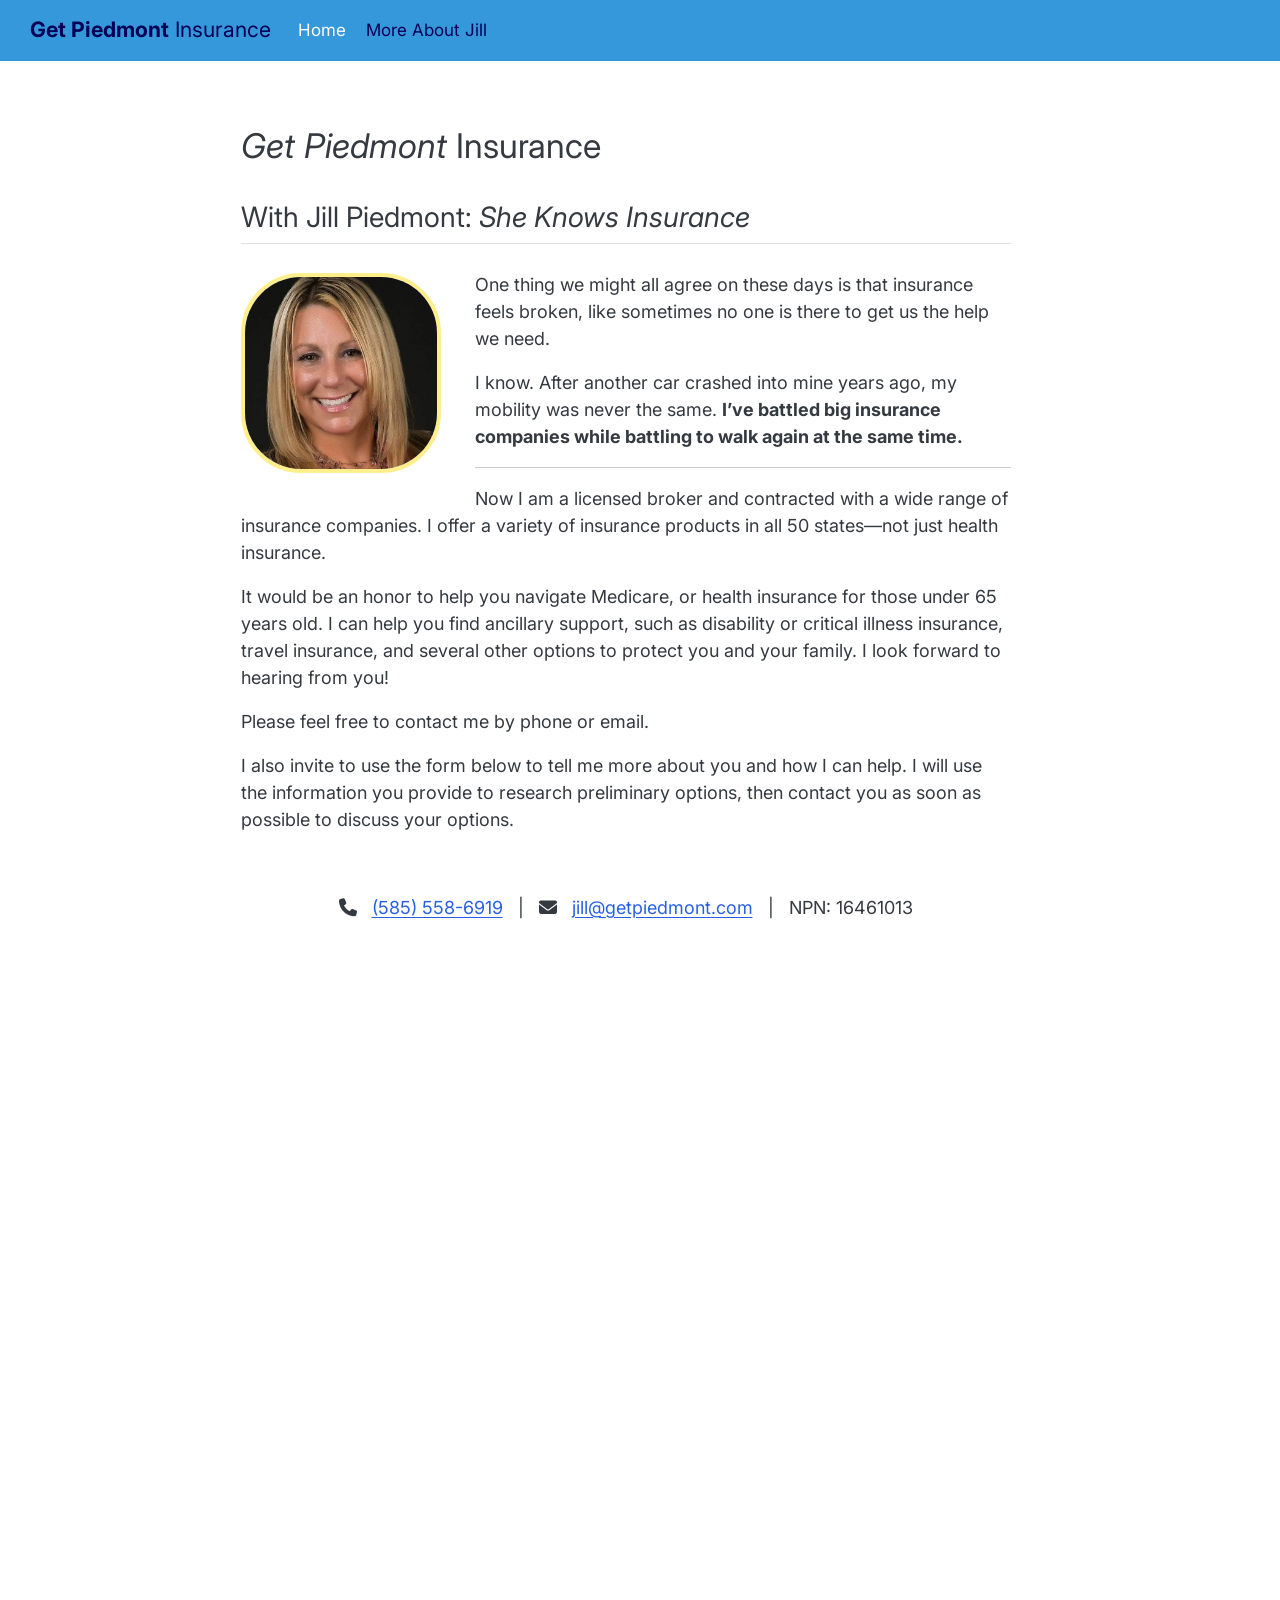
<file: index.html>
<!DOCTYPE html>
<html xmlns="http://www.w3.org/1999/xhtml" lang="en" xml:lang="en"><head>

<meta charset="utf-8">
<meta name="generator" content="quarto-1.9.36">

<meta name="viewport" content="width=device-width, initial-scale=1.0, user-scalable=yes">


<title>Get Piedmont Insurance</title>
<style>
/* Default styles provided by pandoc.
** See https://pandoc.org/MANUAL.html#variables-for-html for config info.
*/
code{white-space: pre-wrap;}
span.smallcaps{font-variant: small-caps;}
div.columns{display: flex; gap: min(4vw, 1.5em);}
div.column{flex: auto; overflow-x: auto;}
div.hanging-indent{margin-left: 1.5em; text-indent: -1.5em;}
ul.task-list{list-style: none;}
ul.task-list li input[type="checkbox"] {
  width: 0.8em;
  margin: 0 0.8em 0.2em -1em; /* quarto-specific, see https://github.com/quarto-dev/quarto-cli/issues/4556 */ 
  vertical-align: middle;
}
</style>


<script src="site_libs/quarto-nav/quarto-nav.js"></script>
<script src="site_libs/quarto-nav/headroom.min.js"></script>
<link href="./favicon.png" rel="icon" type="image/png">
<script src="site_libs/clipboard/clipboard.min.js"></script>
<script src="site_libs/quarto-html/quarto.js" type="module"></script>
<script src="site_libs/quarto-html/tabsets/tabsets.js" type="module"></script>
<script src="site_libs/quarto-html/popper.min.js"></script>
<script src="site_libs/quarto-html/tippy.umd.min.js"></script>
<script src="site_libs/quarto-html/anchor.min.js"></script>
<link href="site_libs/quarto-html/tippy.css" rel="stylesheet">
<link href="site_libs/quarto-html/quarto-syntax-highlighting-845c23b38eaddc0f92fda52bfe77a8c8.css" rel="stylesheet" id="quarto-text-highlighting-styles">
<script src="site_libs/bootstrap/bootstrap.min.js"></script>
<link href="site_libs/bootstrap/bootstrap-icons.css" rel="stylesheet">
<link href="site_libs/bootstrap/bootstrap-31ea59d8c5580e3be3acd17357558e1a.min.css" rel="stylesheet" append-hash="true" id="quarto-bootstrap" data-mode="light">
<script id="quarto-search-options" type="application/json">{
  "language": {
    "search-no-results-text": "No results",
    "search-matching-documents-text": "matching documents",
    "search-copy-link-title": "Copy link to search",
    "search-hide-matches-text": "Hide additional matches",
    "search-more-match-text": "more match in this document",
    "search-more-matches-text": "more matches in this document",
    "search-clear-button-title": "Clear",
    "search-text-placeholder": "",
    "search-detached-cancel-button-title": "Cancel",
    "search-submit-button-title": "Submit",
    "search-label": "Search"
  }
}</script>


<meta property="og:title" content="Get Piedmont Insurance">
<meta property="og:image" content="https://getpiedmont.com/images/jill.jpg">
<meta property="og:site_name" content="Get Piedmont Insurance">
<meta name="twitter:title" content="Get Piedmont Insurance">
<meta name="twitter:image" content="https://getpiedmont.com/images/jill.jpg">
<meta name="twitter:card" content="summary_large_image">
</head>

<body class="nav-fixed fullcontent quarto-light">

<div id="quarto-search-results"></div>
  <header id="quarto-header" class="headroom fixed-top">
    <nav class="navbar navbar-expand-lg " data-bs-theme="dark">
      <div class="navbar-container container-fluid">
      <div class="navbar-brand-container mx-auto">
    <a class="navbar-brand" href="./index.html">
    <span class="navbar-title"><b>Get Piedmont</b> Insurance</span>
    </a>
  </div>
          <button class="navbar-toggler" type="button" data-bs-toggle="collapse" data-bs-target="#navbarCollapse" aria-controls="navbarCollapse" role="menu" aria-expanded="false" aria-label="Toggle navigation" onclick="if (window.quartoToggleHeadroom) { window.quartoToggleHeadroom(); }">
  <span class="navbar-toggler-icon"></span>
</button>
          <div class="collapse navbar-collapse" id="navbarCollapse">
            <ul class="navbar-nav navbar-nav-scroll me-auto">
  <li class="nav-item">
    <a class="nav-link active" href="./index.html" aria-current="page"> 
<span class="menu-text">Home</span></a>
  </li>  
  <li class="nav-item">
    <a class="nav-link" href="./about.html"> 
<span class="menu-text">More About Jill</span></a>
  </li>  
</ul>
          </div> <!-- /navcollapse -->
            <div class="quarto-navbar-tools">
</div>
      </div> <!-- /container-fluid -->
    </nav>
</header>
<!-- content -->
<div id="quarto-content" class="quarto-container page-columns page-rows-contents page-layout-article page-navbar">
<!-- sidebar -->
<!-- margin-sidebar -->
    
<!-- main -->
<main class="content" id="quarto-document-content"><header id="title-block-header" class="quarto-title-block"></header>




<section id="get-piedmont-insurance" class="level1">
<h1><em>Get Piedmont</em> Insurance</h1>
<section id="subtitle" class="level2">
<h2 class="anchored" data-anchor-id="subtitle">With Jill Piedmont: <em>She Knows Insurance</em></h2>
<div id="hero-photo">
<p><img src="images/jill.jpg" alt="Jill Piedmont Derleth"></p>
</div>
<p style="margin-top: 1.25em; margin-bottom: 1.5em;">
</p><p>One thing we might all agree on these days is that insurance feels broken, like sometimes no one is there to get us the help we need.</p>
I know. After another car crashed into mine years ago, my mobility was never the same. <strong>I’ve battled big insurance companies while battling to walk again at the same time.</strong>
<p></p>
<hr>
<p>Now I am a licensed broker and contracted with a wide range of insurance companies. I offer a variety of insurance products in all 50 states—not just health insurance.</p>
<p>It would be an honor to help you navigate Medicare, or health insurance for those under 65 years old. I can help you find ancillary support, such as disability or critical illness insurance, travel insurance, and several other options to protect you and your family. I look forward to hearing from you!</p>
<p>Please feel free to contact me by phone or email.</p>
<p>I also invite to use the form below to tell me more about you and how I can help. I will use the information you provide to research preliminary options, then contact you as soon as possible to discuss your options.</p>
<p><br></p>
<p style="text-align: center">
<!--; font-size: 0.95rem;"> -->
<i title="Phone" class="fa-solid fa-phone"></i> <span style="margin-right: 10px;"></span> <a href="tel:+15855586919">(585) 558-6919</a> <span style="margin-right: 10px;"></span>|<span style="margin-right: 10px;"></span> <i title="Email" class="fa-solid fa-envelope"> <span style="margin-right: 10px;"></span> </i> <a href="mailto:jill@getpiedmont.com">jill@getpiedmont.com</a> <span style="margin-right: 10px;"></span>|<span style="margin-right: 10px;"></span> NPN: 16461013
</p>
<p><br></p>
<!-- GOOGLE FORM HERE!!!! -->
<iframe src="https://docs.google.com/forms/d/e/1FAIpQLSeXGgfIGxfxbbvX0NgqIiCvu-ggiUP18GAKP_W6N9-AdZB9Bw/viewform?embedded=true" width="640" height="3203" frameborder="0" marginheight="0" marginwidth="0">
Loading…
</iframe>


</section>
</section>

</main> <!-- /main -->
<script id="quarto-html-after-body" type="application/javascript">
  window.document.addEventListener("DOMContentLoaded", function (event) {
    const icon = "";
    const anchorJS = new window.AnchorJS();
    anchorJS.options = {
      placement: 'right',
      icon: icon
    };
    anchorJS.add('.anchored');
    const isCodeAnnotation = (el) => {
      for (const clz of el.classList) {
        if (clz.startsWith('code-annotation-')) {                     
          return true;
        }
      }
      return false;
    }
    const onCopySuccess = function(e) {
      // button target
      const button = e.trigger;
      // don't keep focus
      button.blur();
      // flash "checked"
      button.classList.add('code-copy-button-checked');
      var currentTitle = button.getAttribute("title");
      button.setAttribute("title", "Copied!");
      let tooltip;
      if (window.bootstrap) {
        button.setAttribute("data-bs-toggle", "tooltip");
        button.setAttribute("data-bs-placement", "left");
        button.setAttribute("data-bs-title", "Copied!");
        tooltip = new bootstrap.Tooltip(button, 
          { trigger: "manual", 
            customClass: "code-copy-button-tooltip",
            offset: [0, -8]});
        tooltip.show();    
      }
      setTimeout(function() {
        if (tooltip) {
          tooltip.hide();
          button.removeAttribute("data-bs-title");
          button.removeAttribute("data-bs-toggle");
          button.removeAttribute("data-bs-placement");
        }
        button.setAttribute("title", currentTitle);
        button.classList.remove('code-copy-button-checked');
      }, 1000);
      // clear code selection
      e.clearSelection();
    }
    const getTextToCopy = function(trigger) {
      const outerScaffold = trigger.parentElement.cloneNode(true);
      const codeEl = outerScaffold.querySelector('code');
      for (const childEl of codeEl.children) {
        if (isCodeAnnotation(childEl)) {
          childEl.remove();
        }
      }
      return codeEl.innerText;
    }
    const clipboard = new window.ClipboardJS('.code-copy-button:not([data-in-quarto-modal])', {
      text: getTextToCopy
    });
    clipboard.on('success', onCopySuccess);
    if (window.document.getElementById('quarto-embedded-source-code-modal')) {
      const clipboardModal = new window.ClipboardJS('.code-copy-button[data-in-quarto-modal]', {
        text: getTextToCopy,
        container: window.document.getElementById('quarto-embedded-source-code-modal')
      });
      clipboardModal.on('success', onCopySuccess);
    }
      var localhostRegex = new RegExp(/^(?:http|https):\/\/localhost\:?[0-9]*\//);
      var mailtoRegex = new RegExp(/^mailto:/);
        var filterRegex = new RegExp("https:\/\/getpiedmont\.com");
      var isInternal = (href) => {
          return filterRegex.test(href) || localhostRegex.test(href) || mailtoRegex.test(href);
      }
      // Inspect non-navigation links and adorn them if external
     var links = window.document.querySelectorAll('a[href]:not(.nav-link):not(.navbar-brand):not(.toc-action):not(.sidebar-link):not(.sidebar-item-toggle):not(.pagination-link):not(.no-external):not([aria-hidden]):not(.dropdown-item):not(.quarto-navigation-tool):not(.about-link)');
      for (var i=0; i<links.length; i++) {
        const link = links[i];
        if (!isInternal(link.href)) {
          // undo the damage that might have been done by quarto-nav.js in the case of
          // links that we want to consider external
          if (link.dataset.originalHref !== undefined) {
            link.href = link.dataset.originalHref;
          }
        }
      }
    function tippyHover(el, contentFn, onTriggerFn, onUntriggerFn) {
      const config = {
        allowHTML: true,
        maxWidth: 500,
        delay: 100,
        arrow: false,
        appendTo: function(el) {
            return el.parentElement;
        },
        interactive: true,
        interactiveBorder: 10,
        theme: 'quarto',
        placement: 'bottom-start',
      };
      if (contentFn) {
        config.content = contentFn;
      }
      if (onTriggerFn) {
        config.onTrigger = onTriggerFn;
      }
      if (onUntriggerFn) {
        config.onUntrigger = onUntriggerFn;
      }
      window.tippy(el, config); 
    }
    const noterefs = window.document.querySelectorAll('a[role="doc-noteref"]');
    for (var i=0; i<noterefs.length; i++) {
      const ref = noterefs[i];
      tippyHover(ref, function() {
        // use id or data attribute instead here
        let href = ref.getAttribute('data-footnote-href') || ref.getAttribute('href');
        try { href = new URL(href).hash; } catch {}
        const id = href.replace(/^#\/?/, "");
        const note = window.document.getElementById(id);
        if (note) {
          return note.innerHTML;
        } else {
          return "";
        }
      });
    }
    const xrefs = window.document.querySelectorAll('a.quarto-xref');
    const processXRef = (id, note) => {
      // Strip column container classes
      const stripColumnClz = (el) => {
        el.classList.remove("page-full", "page-columns");
        if (el.children) {
          for (const child of el.children) {
            stripColumnClz(child);
          }
        }
      }
      stripColumnClz(note)
      if (id === null || id.startsWith('sec-')) {
        // Special case sections, only their first couple elements
        const container = document.createElement("div");
        if (note.children && note.children.length > 2) {
          container.appendChild(note.children[0].cloneNode(true));
          for (let i = 1; i < note.children.length; i++) {
            const child = note.children[i];
            if (child.tagName === "P" && child.innerText === "") {
              continue;
            } else {
              container.appendChild(child.cloneNode(true));
              break;
            }
          }
          if (window.Quarto?.typesetMath) {
            window.Quarto.typesetMath(container);
          }
          return container.innerHTML
        } else {
          if (window.Quarto?.typesetMath) {
            window.Quarto.typesetMath(note);
          }
          return note.innerHTML;
        }
      } else {
        // Remove any anchor links if they are present
        const anchorLink = note.querySelector('a.anchorjs-link');
        if (anchorLink) {
          anchorLink.remove();
        }
        if (window.Quarto?.typesetMath) {
          window.Quarto.typesetMath(note);
        }
        if (note.classList.contains("callout")) {
          return note.outerHTML;
        } else {
          return note.innerHTML;
        }
      }
    }
    for (var i=0; i<xrefs.length; i++) {
      const xref = xrefs[i];
      tippyHover(xref, undefined, function(instance) {
        instance.disable();
        let url = xref.getAttribute('href');
        let hash = undefined; 
        if (url.startsWith('#')) {
          hash = url;
        } else {
          try { hash = new URL(url).hash; } catch {}
        }
        if (hash) {
          const id = hash.replace(/^#\/?/, "");
          const note = window.document.getElementById(id);
          if (note !== null) {
            try {
              const html = processXRef(id, note.cloneNode(true));
              instance.setContent(html);
            } finally {
              instance.enable();
              instance.show();
            }
          } else {
            // See if we can fetch this
            fetch(url.split('#')[0])
            .then(res => res.text())
            .then(html => {
              const parser = new DOMParser();
              const htmlDoc = parser.parseFromString(html, "text/html");
              const note = htmlDoc.getElementById(id);
              if (note !== null) {
                const html = processXRef(id, note);
                instance.setContent(html);
              } 
            }).finally(() => {
              instance.enable();
              instance.show();
            });
          }
        } else {
          // See if we can fetch a full url (with no hash to target)
          // This is a special case and we should probably do some content thinning / targeting
          fetch(url)
          .then(res => res.text())
          .then(html => {
            const parser = new DOMParser();
            const htmlDoc = parser.parseFromString(html, "text/html");
            const note = htmlDoc.querySelector('main.content');
            if (note !== null) {
              // This should only happen for chapter cross references
              // (since there is no id in the URL)
              // remove the first header
              if (note.children.length > 0 && note.children[0].tagName === "HEADER") {
                note.children[0].remove();
              }
              const html = processXRef(null, note);
              instance.setContent(html);
            } 
          }).finally(() => {
            instance.enable();
            instance.show();
          });
        }
      }, function(instance) {
      });
    }
        let selectedAnnoteEl;
        const selectorForAnnotation = ( cell, annotation) => {
          let cellAttr = 'data-code-cell="' + cell + '"';
          let lineAttr = 'data-code-annotation="' +  annotation + '"';
          const selector = 'span[' + cellAttr + '][' + lineAttr + ']';
          return selector;
        }
        const selectCodeLines = (annoteEl) => {
          const doc = window.document;
          const targetCell = annoteEl.getAttribute("data-target-cell");
          const targetAnnotation = annoteEl.getAttribute("data-target-annotation");
          const annoteSpan = window.document.querySelector(selectorForAnnotation(targetCell, targetAnnotation));
          const lines = annoteSpan.getAttribute("data-code-lines").split(",");
          const lineIds = lines.map((line) => {
            return targetCell + "-" + line;
          })
          let top = null;
          let height = null;
          let parent = null;
          if (lineIds.length > 0) {
              //compute the position of the single el (top and bottom and make a div)
              const el = window.document.getElementById(lineIds[0]);
              top = el.offsetTop;
              height = el.offsetHeight;
              parent = el.parentElement.parentElement;
            if (lineIds.length > 1) {
              const lastEl = window.document.getElementById(lineIds[lineIds.length - 1]);
              const bottom = lastEl.offsetTop + lastEl.offsetHeight;
              height = bottom - top;
            }
            if (top !== null && height !== null && parent !== null) {
              // cook up a div (if necessary) and position it 
              let div = window.document.getElementById("code-annotation-line-highlight");
              if (div === null) {
                div = window.document.createElement("div");
                div.setAttribute("id", "code-annotation-line-highlight");
                div.style.position = 'absolute';
                parent.appendChild(div);
              }
              div.style.top = top - 2 + "px";
              div.style.height = height + 4 + "px";
              div.style.left = 0;
              let gutterDiv = window.document.getElementById("code-annotation-line-highlight-gutter");
              if (gutterDiv === null) {
                gutterDiv = window.document.createElement("div");
                gutterDiv.setAttribute("id", "code-annotation-line-highlight-gutter");
                gutterDiv.style.position = 'absolute';
                const codeCell = window.document.getElementById(targetCell);
                const gutter = codeCell.querySelector('.code-annotation-gutter');
                gutter.appendChild(gutterDiv);
              }
              gutterDiv.style.top = top - 2 + "px";
              gutterDiv.style.height = height + 4 + "px";
            }
            selectedAnnoteEl = annoteEl;
          }
        };
        const unselectCodeLines = () => {
          const elementsIds = ["code-annotation-line-highlight", "code-annotation-line-highlight-gutter"];
          elementsIds.forEach((elId) => {
            const div = window.document.getElementById(elId);
            if (div) {
              div.remove();
            }
          });
          selectedAnnoteEl = undefined;
        };
          // Handle positioning of the toggle
      window.addEventListener(
        "resize",
        throttle(() => {
          elRect = undefined;
          if (selectedAnnoteEl) {
            selectCodeLines(selectedAnnoteEl);
          }
        }, 10)
      );
      function throttle(fn, ms) {
      let throttle = false;
      let timer;
        return (...args) => {
          if(!throttle) { // first call gets through
              fn.apply(this, args);
              throttle = true;
          } else { // all the others get throttled
              if(timer) clearTimeout(timer); // cancel #2
              timer = setTimeout(() => {
                fn.apply(this, args);
                timer = throttle = false;
              }, ms);
          }
        };
      }
        // Attach click handler to the DT
        const annoteDls = window.document.querySelectorAll('dt[data-target-cell]');
        for (const annoteDlNode of annoteDls) {
          annoteDlNode.addEventListener('click', (event) => {
            const clickedEl = event.target;
            if (clickedEl !== selectedAnnoteEl) {
              unselectCodeLines();
              const activeEl = window.document.querySelector('dt[data-target-cell].code-annotation-active');
              if (activeEl) {
                activeEl.classList.remove('code-annotation-active');
              }
              selectCodeLines(clickedEl);
              clickedEl.classList.add('code-annotation-active');
            } else {
              // Unselect the line
              unselectCodeLines();
              clickedEl.classList.remove('code-annotation-active');
            }
          });
        }
    const findCites = (el) => {
      const parentEl = el.parentElement;
      if (parentEl) {
        const cites = parentEl.dataset.cites;
        if (cites) {
          return {
            el,
            cites: cites.split(' ')
          };
        } else {
          return findCites(el.parentElement)
        }
      } else {
        return undefined;
      }
    };
    var bibliorefs = window.document.querySelectorAll('a[role="doc-biblioref"]');
    for (var i=0; i<bibliorefs.length; i++) {
      const ref = bibliorefs[i];
      const citeInfo = findCites(ref);
      if (citeInfo) {
        tippyHover(citeInfo.el, function() {
          var popup = window.document.createElement('div');
          citeInfo.cites.forEach(function(cite) {
            var citeDiv = window.document.createElement('div');
            citeDiv.classList.add('hanging-indent');
            citeDiv.classList.add('csl-entry');
            var biblioDiv = window.document.getElementById('ref-' + cite);
            if (biblioDiv) {
              citeDiv.innerHTML = biblioDiv.innerHTML;
            }
            popup.appendChild(citeDiv);
          });
          return popup.innerHTML;
        });
      }
    }
  });
  </script>
</div> <!-- /content -->




</body></html>
</file>
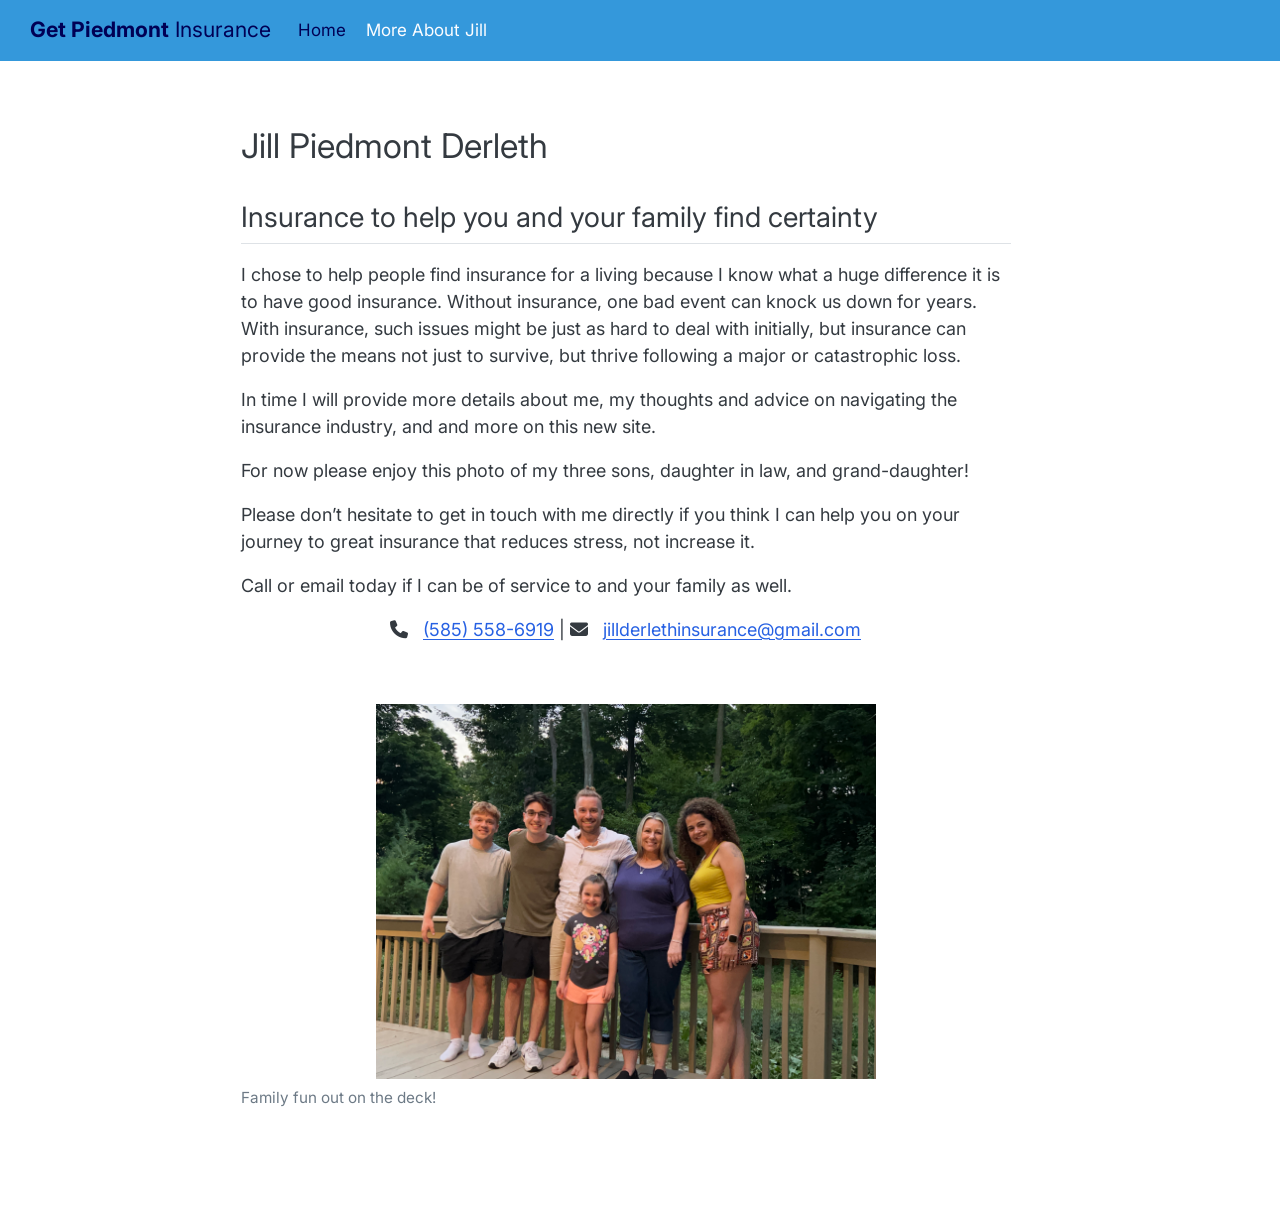
<file: about.html>
<!DOCTYPE html>
<html xmlns="http://www.w3.org/1999/xhtml" lang="en" xml:lang="en"><head>

<meta charset="utf-8">
<meta name="generator" content="quarto-1.9.36">

<meta name="viewport" content="width=device-width, initial-scale=1.0, user-scalable=yes">


<title>about – &lt;b&gt;Get Piedmont&lt;/b&gt; Insurance</title>
<style>
/* Default styles provided by pandoc.
** See https://pandoc.org/MANUAL.html#variables-for-html for config info.
*/
code{white-space: pre-wrap;}
span.smallcaps{font-variant: small-caps;}
div.columns{display: flex; gap: min(4vw, 1.5em);}
div.column{flex: auto; overflow-x: auto;}
div.hanging-indent{margin-left: 1.5em; text-indent: -1.5em;}
ul.task-list{list-style: none;}
ul.task-list li input[type="checkbox"] {
  width: 0.8em;
  margin: 0 0.8em 0.2em -1em; /* quarto-specific, see https://github.com/quarto-dev/quarto-cli/issues/4556 */ 
  vertical-align: middle;
}
</style>


<script src="site_libs/quarto-nav/quarto-nav.js"></script>
<script src="site_libs/quarto-nav/headroom.min.js"></script>
<link href="./favicon.png" rel="icon" type="image/png">
<script src="site_libs/clipboard/clipboard.min.js"></script>
<script src="site_libs/quarto-html/quarto.js" type="module"></script>
<script src="site_libs/quarto-html/tabsets/tabsets.js" type="module"></script>
<script src="site_libs/quarto-html/popper.min.js"></script>
<script src="site_libs/quarto-html/tippy.umd.min.js"></script>
<script src="site_libs/quarto-html/anchor.min.js"></script>
<link href="site_libs/quarto-html/tippy.css" rel="stylesheet">
<link href="site_libs/quarto-html/quarto-syntax-highlighting-845c23b38eaddc0f92fda52bfe77a8c8.css" rel="stylesheet" id="quarto-text-highlighting-styles">
<script src="site_libs/bootstrap/bootstrap.min.js"></script>
<link href="site_libs/bootstrap/bootstrap-icons.css" rel="stylesheet">
<link href="site_libs/bootstrap/bootstrap-31ea59d8c5580e3be3acd17357558e1a.min.css" rel="stylesheet" append-hash="true" id="quarto-bootstrap" data-mode="light">
<script id="quarto-search-options" type="application/json">{
  "language": {
    "search-no-results-text": "No results",
    "search-matching-documents-text": "matching documents",
    "search-copy-link-title": "Copy link to search",
    "search-hide-matches-text": "Hide additional matches",
    "search-more-match-text": "more match in this document",
    "search-more-matches-text": "more matches in this document",
    "search-clear-button-title": "Clear",
    "search-text-placeholder": "",
    "search-detached-cancel-button-title": "Cancel",
    "search-submit-button-title": "Submit",
    "search-label": "Search"
  }
}</script>


<meta property="og:title" content="Get Piedmont Insurance">
<meta property="og:image" content="https://getpiedmont.com/images/jill.jpg">
<meta property="og:site_name" content="Get Piedmont Insurance">
<meta name="twitter:title" content="Get Piedmont Insurance">
<meta name="twitter:image" content="https://getpiedmont.com/images/jill.jpg">
<meta name="twitter:card" content="summary_large_image">
</head>

<body class="nav-fixed fullcontent quarto-light">

<div id="quarto-search-results"></div>
  <header id="quarto-header" class="headroom fixed-top">
    <nav class="navbar navbar-expand-lg " data-bs-theme="dark">
      <div class="navbar-container container-fluid">
      <div class="navbar-brand-container mx-auto">
    <a class="navbar-brand" href="./index.html">
    <span class="navbar-title"><b>Get Piedmont</b> Insurance</span>
    </a>
  </div>
          <button class="navbar-toggler" type="button" data-bs-toggle="collapse" data-bs-target="#navbarCollapse" aria-controls="navbarCollapse" role="menu" aria-expanded="false" aria-label="Toggle navigation" onclick="if (window.quartoToggleHeadroom) { window.quartoToggleHeadroom(); }">
  <span class="navbar-toggler-icon"></span>
</button>
          <div class="collapse navbar-collapse" id="navbarCollapse">
            <ul class="navbar-nav navbar-nav-scroll me-auto">
  <li class="nav-item">
    <a class="nav-link" href="./index.html"> 
<span class="menu-text">Home</span></a>
  </li>  
  <li class="nav-item">
    <a class="nav-link active" href="./about.html" aria-current="page"> 
<span class="menu-text">More About Jill</span></a>
  </li>  
</ul>
          </div> <!-- /navcollapse -->
            <div class="quarto-navbar-tools">
</div>
      </div> <!-- /container-fluid -->
    </nav>
</header>
<!-- content -->
<div id="quarto-content" class="quarto-container page-columns page-rows-contents page-layout-article page-navbar">
<!-- sidebar -->
<!-- margin-sidebar -->
    
<!-- main -->
<main class="content" id="quarto-document-content"><header id="title-block-header" class="quarto-title-block"></header>




<section id="jill-piedmont-derleth" class="level1">
<h1>Jill Piedmont Derleth</h1>
<section id="insurance-to-help-you-and-your-family-find-certainty" class="level2">
<h2 class="anchored" data-anchor-id="insurance-to-help-you-and-your-family-find-certainty">Insurance to help you and your family find certainty</h2>
<p>I chose to help people find insurance for a living because I know what a huge difference it is to have good insurance. Without insurance, one bad event can knock us down for years. With insurance, such issues might be just as hard to deal with initially, but insurance can provide the means not just to survive, but thrive following a major or catastrophic loss.</p>
<p>In time I will provide more details about me, my thoughts and advice on navigating the insurance industry, and and more on this new site.</p>
<p>For now please enjoy this photo of my three sons, daughter in law, and grand-daughter!</p>
<p>Please don’t hesitate to get in touch with me directly if you think I can help you on your journey to great insurance that reduces stress, not increase it.</p>
<p>Call or email today if I can be of service to and your family as well.</p>
<p style="text-align: center;">
<i title="Phone" class="fa-solid fa-phone"></i> <span style="margin-right: 10px;"></span> <a href="tel:+15855586919">(585) 558-6919</a> | <i title="Email" class="fa-solid fa-envelope"> <span style="margin-right: 10px;"></span> </i> <a href="mailto:jillderlethinsurance@gmail.com">jillderlethinsurance@gmail.com</a>
</p>
<p><br></p>
<div class="quarto-figure quarto-figure-center">
<figure class="figure">
<p><img src="images/family.jpg" class="img-fluid figure-img" width="500"></p>
<figcaption>Family fun out on the deck!</figcaption>
</figure>
</div>


</section>
</section>

</main> <!-- /main -->
<script id="quarto-html-after-body" type="application/javascript">
  window.document.addEventListener("DOMContentLoaded", function (event) {
    const icon = "";
    const anchorJS = new window.AnchorJS();
    anchorJS.options = {
      placement: 'right',
      icon: icon
    };
    anchorJS.add('.anchored');
    const isCodeAnnotation = (el) => {
      for (const clz of el.classList) {
        if (clz.startsWith('code-annotation-')) {                     
          return true;
        }
      }
      return false;
    }
    const onCopySuccess = function(e) {
      // button target
      const button = e.trigger;
      // don't keep focus
      button.blur();
      // flash "checked"
      button.classList.add('code-copy-button-checked');
      var currentTitle = button.getAttribute("title");
      button.setAttribute("title", "Copied!");
      let tooltip;
      if (window.bootstrap) {
        button.setAttribute("data-bs-toggle", "tooltip");
        button.setAttribute("data-bs-placement", "left");
        button.setAttribute("data-bs-title", "Copied!");
        tooltip = new bootstrap.Tooltip(button, 
          { trigger: "manual", 
            customClass: "code-copy-button-tooltip",
            offset: [0, -8]});
        tooltip.show();    
      }
      setTimeout(function() {
        if (tooltip) {
          tooltip.hide();
          button.removeAttribute("data-bs-title");
          button.removeAttribute("data-bs-toggle");
          button.removeAttribute("data-bs-placement");
        }
        button.setAttribute("title", currentTitle);
        button.classList.remove('code-copy-button-checked');
      }, 1000);
      // clear code selection
      e.clearSelection();
    }
    const getTextToCopy = function(trigger) {
      const outerScaffold = trigger.parentElement.cloneNode(true);
      const codeEl = outerScaffold.querySelector('code');
      for (const childEl of codeEl.children) {
        if (isCodeAnnotation(childEl)) {
          childEl.remove();
        }
      }
      return codeEl.innerText;
    }
    const clipboard = new window.ClipboardJS('.code-copy-button:not([data-in-quarto-modal])', {
      text: getTextToCopy
    });
    clipboard.on('success', onCopySuccess);
    if (window.document.getElementById('quarto-embedded-source-code-modal')) {
      const clipboardModal = new window.ClipboardJS('.code-copy-button[data-in-quarto-modal]', {
        text: getTextToCopy,
        container: window.document.getElementById('quarto-embedded-source-code-modal')
      });
      clipboardModal.on('success', onCopySuccess);
    }
      var localhostRegex = new RegExp(/^(?:http|https):\/\/localhost\:?[0-9]*\//);
      var mailtoRegex = new RegExp(/^mailto:/);
        var filterRegex = new RegExp("https:\/\/getpiedmont\.com");
      var isInternal = (href) => {
          return filterRegex.test(href) || localhostRegex.test(href) || mailtoRegex.test(href);
      }
      // Inspect non-navigation links and adorn them if external
     var links = window.document.querySelectorAll('a[href]:not(.nav-link):not(.navbar-brand):not(.toc-action):not(.sidebar-link):not(.sidebar-item-toggle):not(.pagination-link):not(.no-external):not([aria-hidden]):not(.dropdown-item):not(.quarto-navigation-tool):not(.about-link)');
      for (var i=0; i<links.length; i++) {
        const link = links[i];
        if (!isInternal(link.href)) {
          // undo the damage that might have been done by quarto-nav.js in the case of
          // links that we want to consider external
          if (link.dataset.originalHref !== undefined) {
            link.href = link.dataset.originalHref;
          }
        }
      }
    function tippyHover(el, contentFn, onTriggerFn, onUntriggerFn) {
      const config = {
        allowHTML: true,
        maxWidth: 500,
        delay: 100,
        arrow: false,
        appendTo: function(el) {
            return el.parentElement;
        },
        interactive: true,
        interactiveBorder: 10,
        theme: 'quarto',
        placement: 'bottom-start',
      };
      if (contentFn) {
        config.content = contentFn;
      }
      if (onTriggerFn) {
        config.onTrigger = onTriggerFn;
      }
      if (onUntriggerFn) {
        config.onUntrigger = onUntriggerFn;
      }
      window.tippy(el, config); 
    }
    const noterefs = window.document.querySelectorAll('a[role="doc-noteref"]');
    for (var i=0; i<noterefs.length; i++) {
      const ref = noterefs[i];
      tippyHover(ref, function() {
        // use id or data attribute instead here
        let href = ref.getAttribute('data-footnote-href') || ref.getAttribute('href');
        try { href = new URL(href).hash; } catch {}
        const id = href.replace(/^#\/?/, "");
        const note = window.document.getElementById(id);
        if (note) {
          return note.innerHTML;
        } else {
          return "";
        }
      });
    }
    const xrefs = window.document.querySelectorAll('a.quarto-xref');
    const processXRef = (id, note) => {
      // Strip column container classes
      const stripColumnClz = (el) => {
        el.classList.remove("page-full", "page-columns");
        if (el.children) {
          for (const child of el.children) {
            stripColumnClz(child);
          }
        }
      }
      stripColumnClz(note)
      if (id === null || id.startsWith('sec-')) {
        // Special case sections, only their first couple elements
        const container = document.createElement("div");
        if (note.children && note.children.length > 2) {
          container.appendChild(note.children[0].cloneNode(true));
          for (let i = 1; i < note.children.length; i++) {
            const child = note.children[i];
            if (child.tagName === "P" && child.innerText === "") {
              continue;
            } else {
              container.appendChild(child.cloneNode(true));
              break;
            }
          }
          if (window.Quarto?.typesetMath) {
            window.Quarto.typesetMath(container);
          }
          return container.innerHTML
        } else {
          if (window.Quarto?.typesetMath) {
            window.Quarto.typesetMath(note);
          }
          return note.innerHTML;
        }
      } else {
        // Remove any anchor links if they are present
        const anchorLink = note.querySelector('a.anchorjs-link');
        if (anchorLink) {
          anchorLink.remove();
        }
        if (window.Quarto?.typesetMath) {
          window.Quarto.typesetMath(note);
        }
        if (note.classList.contains("callout")) {
          return note.outerHTML;
        } else {
          return note.innerHTML;
        }
      }
    }
    for (var i=0; i<xrefs.length; i++) {
      const xref = xrefs[i];
      tippyHover(xref, undefined, function(instance) {
        instance.disable();
        let url = xref.getAttribute('href');
        let hash = undefined; 
        if (url.startsWith('#')) {
          hash = url;
        } else {
          try { hash = new URL(url).hash; } catch {}
        }
        if (hash) {
          const id = hash.replace(/^#\/?/, "");
          const note = window.document.getElementById(id);
          if (note !== null) {
            try {
              const html = processXRef(id, note.cloneNode(true));
              instance.setContent(html);
            } finally {
              instance.enable();
              instance.show();
            }
          } else {
            // See if we can fetch this
            fetch(url.split('#')[0])
            .then(res => res.text())
            .then(html => {
              const parser = new DOMParser();
              const htmlDoc = parser.parseFromString(html, "text/html");
              const note = htmlDoc.getElementById(id);
              if (note !== null) {
                const html = processXRef(id, note);
                instance.setContent(html);
              } 
            }).finally(() => {
              instance.enable();
              instance.show();
            });
          }
        } else {
          // See if we can fetch a full url (with no hash to target)
          // This is a special case and we should probably do some content thinning / targeting
          fetch(url)
          .then(res => res.text())
          .then(html => {
            const parser = new DOMParser();
            const htmlDoc = parser.parseFromString(html, "text/html");
            const note = htmlDoc.querySelector('main.content');
            if (note !== null) {
              // This should only happen for chapter cross references
              // (since there is no id in the URL)
              // remove the first header
              if (note.children.length > 0 && note.children[0].tagName === "HEADER") {
                note.children[0].remove();
              }
              const html = processXRef(null, note);
              instance.setContent(html);
            } 
          }).finally(() => {
            instance.enable();
            instance.show();
          });
        }
      }, function(instance) {
      });
    }
        let selectedAnnoteEl;
        const selectorForAnnotation = ( cell, annotation) => {
          let cellAttr = 'data-code-cell="' + cell + '"';
          let lineAttr = 'data-code-annotation="' +  annotation + '"';
          const selector = 'span[' + cellAttr + '][' + lineAttr + ']';
          return selector;
        }
        const selectCodeLines = (annoteEl) => {
          const doc = window.document;
          const targetCell = annoteEl.getAttribute("data-target-cell");
          const targetAnnotation = annoteEl.getAttribute("data-target-annotation");
          const annoteSpan = window.document.querySelector(selectorForAnnotation(targetCell, targetAnnotation));
          const lines = annoteSpan.getAttribute("data-code-lines").split(",");
          const lineIds = lines.map((line) => {
            return targetCell + "-" + line;
          })
          let top = null;
          let height = null;
          let parent = null;
          if (lineIds.length > 0) {
              //compute the position of the single el (top and bottom and make a div)
              const el = window.document.getElementById(lineIds[0]);
              top = el.offsetTop;
              height = el.offsetHeight;
              parent = el.parentElement.parentElement;
            if (lineIds.length > 1) {
              const lastEl = window.document.getElementById(lineIds[lineIds.length - 1]);
              const bottom = lastEl.offsetTop + lastEl.offsetHeight;
              height = bottom - top;
            }
            if (top !== null && height !== null && parent !== null) {
              // cook up a div (if necessary) and position it 
              let div = window.document.getElementById("code-annotation-line-highlight");
              if (div === null) {
                div = window.document.createElement("div");
                div.setAttribute("id", "code-annotation-line-highlight");
                div.style.position = 'absolute';
                parent.appendChild(div);
              }
              div.style.top = top - 2 + "px";
              div.style.height = height + 4 + "px";
              div.style.left = 0;
              let gutterDiv = window.document.getElementById("code-annotation-line-highlight-gutter");
              if (gutterDiv === null) {
                gutterDiv = window.document.createElement("div");
                gutterDiv.setAttribute("id", "code-annotation-line-highlight-gutter");
                gutterDiv.style.position = 'absolute';
                const codeCell = window.document.getElementById(targetCell);
                const gutter = codeCell.querySelector('.code-annotation-gutter');
                gutter.appendChild(gutterDiv);
              }
              gutterDiv.style.top = top - 2 + "px";
              gutterDiv.style.height = height + 4 + "px";
            }
            selectedAnnoteEl = annoteEl;
          }
        };
        const unselectCodeLines = () => {
          const elementsIds = ["code-annotation-line-highlight", "code-annotation-line-highlight-gutter"];
          elementsIds.forEach((elId) => {
            const div = window.document.getElementById(elId);
            if (div) {
              div.remove();
            }
          });
          selectedAnnoteEl = undefined;
        };
          // Handle positioning of the toggle
      window.addEventListener(
        "resize",
        throttle(() => {
          elRect = undefined;
          if (selectedAnnoteEl) {
            selectCodeLines(selectedAnnoteEl);
          }
        }, 10)
      );
      function throttle(fn, ms) {
      let throttle = false;
      let timer;
        return (...args) => {
          if(!throttle) { // first call gets through
              fn.apply(this, args);
              throttle = true;
          } else { // all the others get throttled
              if(timer) clearTimeout(timer); // cancel #2
              timer = setTimeout(() => {
                fn.apply(this, args);
                timer = throttle = false;
              }, ms);
          }
        };
      }
        // Attach click handler to the DT
        const annoteDls = window.document.querySelectorAll('dt[data-target-cell]');
        for (const annoteDlNode of annoteDls) {
          annoteDlNode.addEventListener('click', (event) => {
            const clickedEl = event.target;
            if (clickedEl !== selectedAnnoteEl) {
              unselectCodeLines();
              const activeEl = window.document.querySelector('dt[data-target-cell].code-annotation-active');
              if (activeEl) {
                activeEl.classList.remove('code-annotation-active');
              }
              selectCodeLines(clickedEl);
              clickedEl.classList.add('code-annotation-active');
            } else {
              // Unselect the line
              unselectCodeLines();
              clickedEl.classList.remove('code-annotation-active');
            }
          });
        }
    const findCites = (el) => {
      const parentEl = el.parentElement;
      if (parentEl) {
        const cites = parentEl.dataset.cites;
        if (cites) {
          return {
            el,
            cites: cites.split(' ')
          };
        } else {
          return findCites(el.parentElement)
        }
      } else {
        return undefined;
      }
    };
    var bibliorefs = window.document.querySelectorAll('a[role="doc-biblioref"]');
    for (var i=0; i<bibliorefs.length; i++) {
      const ref = bibliorefs[i];
      const citeInfo = findCites(ref);
      if (citeInfo) {
        tippyHover(citeInfo.el, function() {
          var popup = window.document.createElement('div');
          citeInfo.cites.forEach(function(cite) {
            var citeDiv = window.document.createElement('div');
            citeDiv.classList.add('hanging-indent');
            citeDiv.classList.add('csl-entry');
            var biblioDiv = window.document.getElementById('ref-' + cite);
            if (biblioDiv) {
              citeDiv.innerHTML = biblioDiv.innerHTML;
            }
            popup.appendChild(citeDiv);
          });
          return popup.innerHTML;
        });
      }
    }
  });
  </script>
</div> <!-- /content -->




</body></html>
</file>
<file: site_libs/quarto-html/tippy.css>
.tippy-box[data-animation=fade][data-state=hidden]{opacity:0}[data-tippy-root]{max-width:calc(100vw - 10px)}.tippy-box{position:relative;background-color:#333;color:#fff;border-radius:4px;font-size:14px;line-height:1.4;white-space:normal;outline:0;transition-property:transform,visibility,opacity}.tippy-box[data-placement^=top]>.tippy-arrow{bottom:0}.tippy-box[data-placement^=top]>.tippy-arrow:before{bottom:-7px;left:0;border-width:8px 8px 0;border-top-color:initial;transform-origin:center top}.tippy-box[data-placement^=bottom]>.tippy-arrow{top:0}.tippy-box[data-placement^=bottom]>.tippy-arrow:before{top:-7px;left:0;border-width:0 8px 8px;border-bottom-color:initial;transform-origin:center bottom}.tippy-box[data-placement^=left]>.tippy-arrow{right:0}.tippy-box[data-placement^=left]>.tippy-arrow:before{border-width:8px 0 8px 8px;border-left-color:initial;right:-7px;transform-origin:center left}.tippy-box[data-placement^=right]>.tippy-arrow{left:0}.tippy-box[data-placement^=right]>.tippy-arrow:before{left:-7px;border-width:8px 8px 8px 0;border-right-color:initial;transform-origin:center right}.tippy-box[data-inertia][data-state=visible]{transition-timing-function:cubic-bezier(.54,1.5,.38,1.11)}.tippy-arrow{width:16px;height:16px;color:#333}.tippy-arrow:before{content:"";position:absolute;border-color:transparent;border-style:solid}.tippy-content{position:relative;padding:5px 9px;z-index:1}
</file>
<file: site_libs/quarto-html/quarto-syntax-highlighting-845c23b38eaddc0f92fda52bfe77a8c8.css>
/* quarto syntax highlight colors */
:root {
  --quarto-hl-ot-color: #003B4F;
  --quarto-hl-at-color: #657422;
  --quarto-hl-ss-color: #20794D;
  --quarto-hl-an-color: #5E5E5E;
  --quarto-hl-fu-color: #4758AB;
  --quarto-hl-st-color: #20794D;
  --quarto-hl-cf-color: #003B4F;
  --quarto-hl-op-color: #5E5E5E;
  --quarto-hl-er-color: #AD0000;
  --quarto-hl-bn-color: #AD0000;
  --quarto-hl-al-color: #AD0000;
  --quarto-hl-va-color: #111111;
  --quarto-hl-bu-color: inherit;
  --quarto-hl-ex-color: inherit;
  --quarto-hl-pp-color: #AD0000;
  --quarto-hl-in-color: #5E5E5E;
  --quarto-hl-vs-color: #20794D;
  --quarto-hl-wa-color: #5E5E5E;
  --quarto-hl-do-color: #5E5E5E;
  --quarto-hl-im-color: #00769E;
  --quarto-hl-ch-color: #20794D;
  --quarto-hl-dt-color: #AD0000;
  --quarto-hl-fl-color: #AD0000;
  --quarto-hl-co-color: #5E5E5E;
  --quarto-hl-cv-color: #5E5E5E;
  --quarto-hl-cn-color: #8f5902;
  --quarto-hl-sc-color: #5E5E5E;
  --quarto-hl-dv-color: #AD0000;
  --quarto-hl-kw-color: #003B4F;
}

/* other quarto variables */
:root {
  --quarto-font-monospace: SFMono-Regular, Menlo, Monaco, Consolas, "Liberation Mono", "Courier New", monospace;
}

/* syntax highlight based on Pandoc's rules */
pre > code.sourceCode > span {
  color: #003B4F;
}

code.sourceCode > span {
  color: #003B4F;
}

div.sourceCode,
div.sourceCode pre.sourceCode {
  color: #003B4F;
}

/* Normal */
code span {
  color: #003B4F;
}

/* Alert */
code span.al {
  color: #AD0000;
  font-style: inherit;
}

/* Annotation */
code span.an {
  color: #5E5E5E;
  font-style: inherit;
}

/* Attribute */
code span.at {
  color: #657422;
  font-style: inherit;
}

/* BaseN */
code span.bn {
  color: #AD0000;
  font-style: inherit;
}

/* BuiltIn */
code span.bu {
  font-style: inherit;
}

/* ControlFlow */
code span.cf {
  color: #003B4F;
  font-weight: bold;
  font-style: inherit;
}

/* Char */
code span.ch {
  color: #20794D;
  font-style: inherit;
}

/* Constant */
code span.cn {
  color: #8f5902;
  font-style: inherit;
}

/* Comment */
code span.co {
  color: #5E5E5E;
  font-style: inherit;
}

/* CommentVar */
code span.cv {
  color: #5E5E5E;
  font-style: italic;
}

/* Documentation */
code span.do {
  color: #5E5E5E;
  font-style: italic;
}

/* DataType */
code span.dt {
  color: #AD0000;
  font-style: inherit;
}

/* DecVal */
code span.dv {
  color: #AD0000;
  font-style: inherit;
}

/* Error */
code span.er {
  color: #AD0000;
  font-style: inherit;
}

/* Extension */
code span.ex {
  font-style: inherit;
}

/* Float */
code span.fl {
  color: #AD0000;
  font-style: inherit;
}

/* Function */
code span.fu {
  color: #4758AB;
  font-style: inherit;
}

/* Import */
code span.im {
  color: #00769E;
  font-style: inherit;
}

/* Information */
code span.in {
  color: #5E5E5E;
  font-style: inherit;
}

/* Keyword */
code span.kw {
  color: #003B4F;
  font-weight: bold;
  font-style: inherit;
}

/* Operator */
code span.op {
  color: #5E5E5E;
  font-style: inherit;
}

/* Other */
code span.ot {
  color: #003B4F;
  font-style: inherit;
}

/* Preprocessor */
code span.pp {
  color: #AD0000;
  font-style: inherit;
}

/* SpecialChar */
code span.sc {
  color: #5E5E5E;
  font-style: inherit;
}

/* SpecialString */
code span.ss {
  color: #20794D;
  font-style: inherit;
}

/* String */
code span.st {
  color: #20794D;
  font-style: inherit;
}

/* Variable */
code span.va {
  color: #111111;
  font-style: inherit;
}

/* VerbatimString */
code span.vs {
  color: #20794D;
  font-style: inherit;
}

/* Warning */
code span.wa {
  color: #5E5E5E;
  font-style: italic;
}

.prevent-inlining {
  content: "</";
}

/*# sourceMappingURL=ac89f0bb514bba72461919f78549e31c.css.map */
</file>
